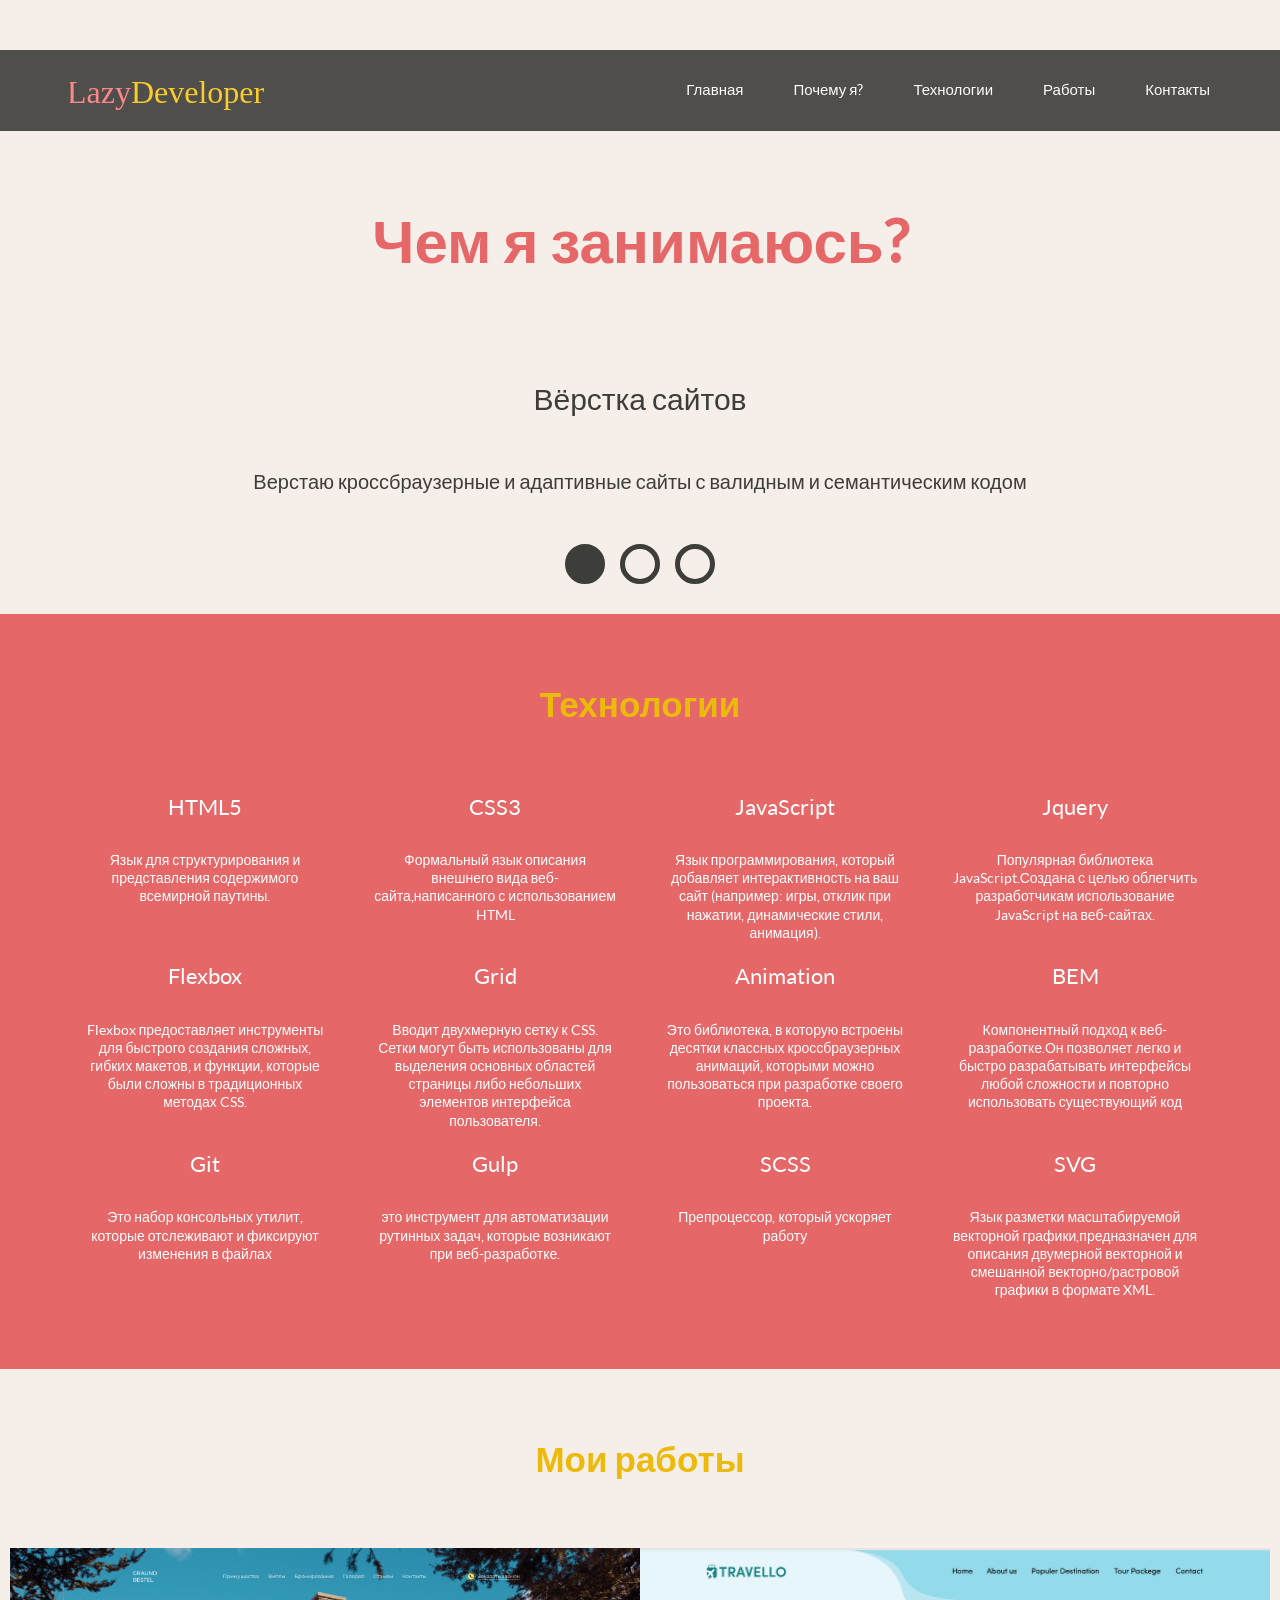
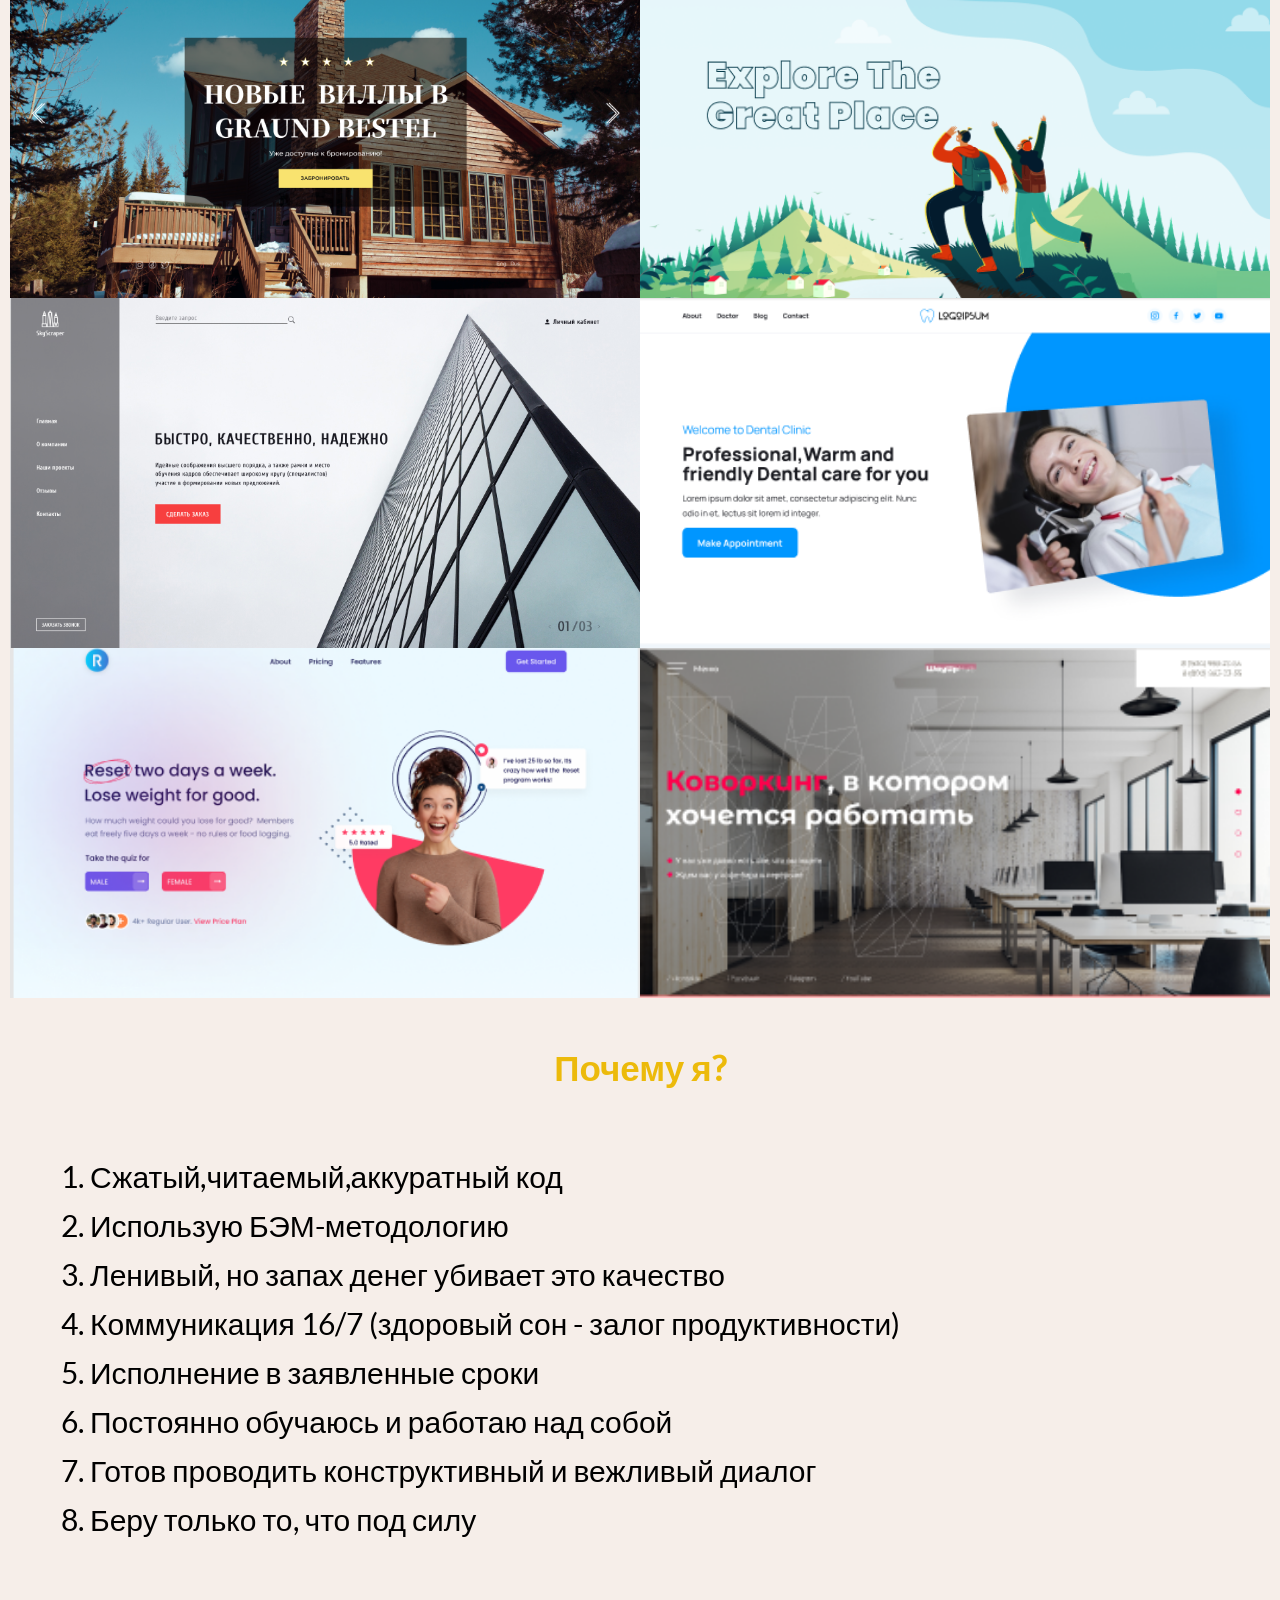
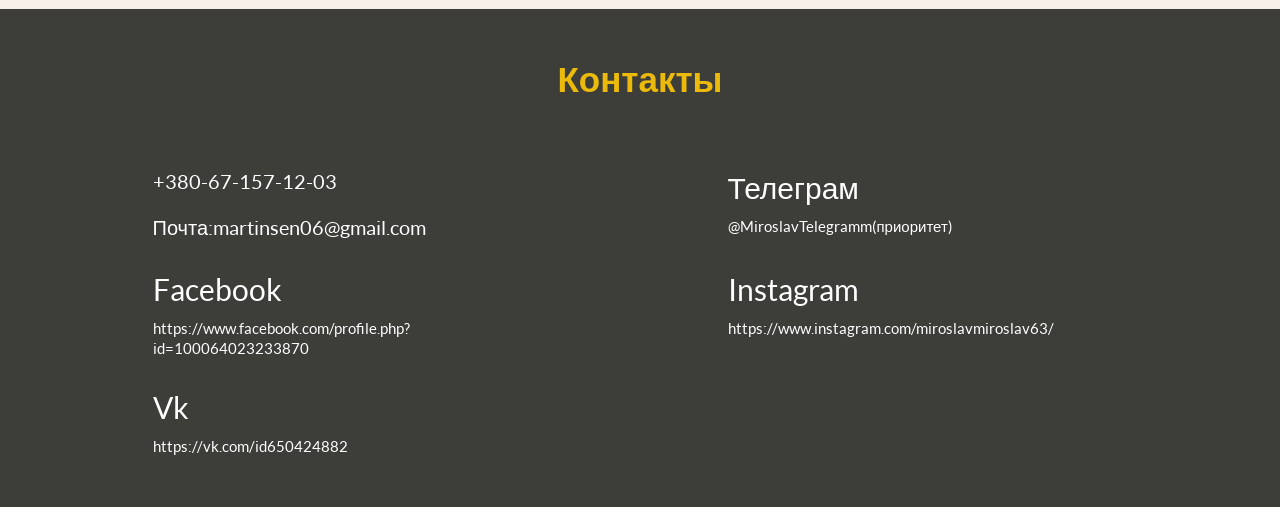
<file: index.html>
<!DOCTYPE html>
<html lang="en">

<head>
  <meta charset="UTF-8">
  <meta name="viewport" content="width=device-width, initial-scale=1.0">
  <title>Document</title>
  <link rel="stylesheet" href="css/style.min.css">
</head>

<body>
<header class="header" id="header">
  <div class="header__inner">
    <div class="container">
      <div class="header__top">
        <a class="header__logo logo" href="#">
          <img class="logo__image" src="images/logo.svg" alt="logo img">
        </a>
        <nav class="menu">
          <button class="menu__btn" type="button">
            <svg xmlns="http://www.w3.org/2000/svg" width="21px" height="21px">
              <path fill-rule="evenodd" fill="#ecba0b"
                d="M17.883,12.750 C16.696,12.750 15.737,11.790 15.737,10.603 C15.737,9.417 16.696,8.458 17.883,8.458 C19.070,8.458 20.029,9.417 20.029,10.603 C20.029,11.790 19.070,12.750 17.883,12.750 ZM17.883,4.881 C16.696,4.881 15.737,3.921 15.737,2.735 C15.737,1.548 16.696,0.589 17.883,0.589 C19.070,0.589 20.029,1.548 20.029,2.735 C20.029,3.921 19.070,4.881 17.883,4.881 ZM10.014,20.618 C8.828,20.618 7.868,19.659 7.868,18.472 C7.868,17.285 8.828,16.326 10.014,16.326 C11.201,16.326 12.160,17.285 12.160,18.472 C12.160,19.659 11.201,20.618 10.014,20.618 ZM10.014,12.750 C8.828,12.750 7.868,11.790 7.868,10.603 C7.868,9.417 8.828,8.458 10.014,8.458 C11.201,8.458 12.160,9.417 12.160,10.603 C12.160,11.790 11.201,12.750 10.014,12.750 ZM10.014,4.881 C8.828,4.881 7.868,3.921 7.868,2.735 C7.868,1.548 8.828,0.589 10.014,0.589 C11.201,0.589 12.160,1.548 12.160,2.735 C12.160,3.921 11.201,4.881 10.014,4.881 ZM2.146,20.618 C0.959,20.618 -0.000,19.659 -0.000,18.472 C-0.000,17.285 0.959,16.326 2.146,16.326 C3.333,16.326 4.292,17.285 4.292,18.472 C4.292,19.659 3.333,20.618 2.146,20.618 ZM2.146,12.750 C0.959,12.750 -0.000,11.790 -0.000,10.603 C-0.000,9.417 0.959,8.458 2.146,8.458 C3.333,8.458 4.292,9.417 4.292,10.603 C4.292,11.790 3.333,12.750 2.146,12.750 ZM2.146,4.881 C0.959,4.881 -0.000,3.921 -0.000,2.735 C-0.000,1.548 0.959,0.589 2.146,0.589 C3.333,0.589 4.292,1.548 4.292,2.735 C4.292,3.921 3.333,4.881 2.146,4.881 ZM17.883,16.326 C19.070,16.326 20.029,17.285 20.029,18.472 C20.029,19.659 19.070,20.618 17.883,20.618 C16.696,20.618 15.737,19.659 15.737,18.472 C15.737,17.285 16.696,16.326 17.883,16.326 Z">
              </path>
            </svg>
          </button>
          <ul class="menu__list">
            <li class="menu__item">
              <a class="menu__link" href="#header">
                Главная
              </a>
            </li>
            <li class="menu__item">
              <a class="menu__link" href="#preferences">
                Почему я?
              </a>
            </li>
            <li class="menu__item">
              <a class="menu__link" href="#technologies">
                Технологии
              </a>
            </li>
            <li class="menu__item">
              <a class="menu__link" href="#works">
                Работы
              </a>
            </li>
            <li class="menu__item">
              <a class="menu__link" href="#footer">
                Контакты
              </a>
            </li>
          </ul>
        </nav>
      </div>
    </div>
  </div>
 
 
</header>
 <main class="main">
  <section class="about">
    <div class="container">
      <div class="about__inner">
        <h1 class="about__title">
          Чем я занимаюсь?
        </h1>
        <div class="about__items">
          <div class="about__item">
            <div class="about__item-title">
              Вёрстка сайтов
            </div>
            <p class="about__text">
              Верстаю кроссбраузерные и адаптивные сайты с валидным и семантическим кодом
            </p>
          </div>
          <div class="about__item">
            <div class="about__item-title">
             Загрузка сайта на хостинг
            </div>
            <p class="about__text">
              Загружаю готовый сайт на хостинг, проверяя работоспособность последнего. Также могу помочь в выборе хостинга.
            </p>
          </div>
          <div class="about__item">
            <div class="about__item-title">
             Посадка сайта на CMS
            </div>
            <p class="about__text">
              Посадка шаблона сайта на CMS-систему (Opencart, Wordpress)
            </p>
          </div>
        </div>
      </div>
    </div>
  </section>
   <section class="technologies" id="technologies">
    <div class="technologies__inner">
      <div class="container">
        <h2 class="technologies__title title">
          Технологии
        </h2>
         <div class="technologies__items">
           <div class="technologies__item">
             <div class="technologies__item-title">
               HTML5
             </div>
            <p class="technologies__text">
              Язык для структурирования и представления содержимого всемирной паутины.
            </p>
           </div>
           <div class="technologies__item">
             <div class="technologies__item-title">
               CSS3
             </div>
            <p class="technologies__text">
              Формальный язык описания внешнего вида веб-сайта,написанного с использованием HTML
            </p>
           </div>
           <div class="technologies__item">
             <div class="technologies__item-title">
               JavaScript
             </div>
            <p class="technologies__text">
              Язык программирования, который добавляет интерактивность на ваш сайт (например: игры, отклик при нажатии, динамические стили, анимация).
            </p>
           </div>
           <div class="technologies__item">
             <div class="technologies__item-title">
               Jquery
             </div>
            <p class="technologies__text">
              Популярная библиотека JavaScript.Создана с целью облегчить разработчикам использование JavaScript на веб-сайтах.
            </p>
           </div>
           <div class="technologies__item">
             <div class="technologies__item-title">
               Flexbox
             </div>
            <p class="technologies__text">
              Flexbox предоставляет инструменты для быстрого создания сложных, гибких макетов, и функции, которые были сложны в
              традиционных методах CSS.
            </p>
           </div>
           <div class="technologies__item">
             <div class="technologies__item-title">
               Grid
             </div>
            <p class="technologies__text">
              Вводит двухмерную сетку к CSS. Сетки могут быть использованы для выделения основных областей страницы либо небольших
              элементов интерфейса пользователя.
            </p>
           </div>
           <div class="technologies__item">
             <div class="technologies__item-title">
               Animation
             </div>
            <p class="technologies__text">
              Это библиотека, в которую встроены десятки классных кроссбраузерных анимаций, которыми можно пользоваться при разработке
              своего проекта.
            </p>
           </div>
           <div class="technologies__item">
             <div class="technologies__item-title">
               BEM
             </div>
            <p class="technologies__text">
              Компонентный подход к веб-разработке.Он позволяет легко и быстро разрабатывать интерфейсы любой сложности и повторно использовать существующий код
            </p>
           </div>
           <div class="technologies__item">
             <div class="technologies__item-title">
               Git
             </div>
            <p class="technologies__text">
              Это набор консольных утилит, которые отслеживают и фиксируют изменения в файлах
            </p>
           </div>
           <div class="technologies__item">
             <div class="technologies__item-title">
               Gulp
             </div>
            <p class="technologies__text">
              это инструмент для автоматизации рутинных задач, которые возникают при веб-разработке.
            </p>
           </div>
           <div class="technologies__item">
             <div class="technologies__item-title">
               SCSS
             </div>
            <p class="technologies__text">
              Препроцессор, который ускоряет работу
            </p>
           </div>
           <div class="technologies__item">
             <div class="technologies__item-title">
               SVG
             </div>
            <p class="technologies__text">
              Язык разметки масштабируемой векторной графики,предназначен для описания двумерной векторной и смешанной векторно/растровой графики в формате XML.
            </p>
           </div>
         </div>
      </div>
    </div>
  </section> 
  <section class="works" id="works">
    <div class="works__inner">
      <h2 class="works__title title">
        Мои работы
      </h2>
      <div class="works__items">
        <div class="works__item">
          <a class="works__link" href="https://816rcbhbramhxkbgbsrqzq-on.drv.tw/one/" target="_blank">
            <img class="works__image" src="images/1.png" alt="content image">
            <div class="works__box">
              <a class="works__item-link" href="https://816rcbhbramhxkbgbsrqzq-on.drv.tw/one/" target="_blank">
                Перейти на сайт
              </a>
            </div>
          </a>
        </div>
        <div class="works__item">
          <a class="works__link" href="https://816rcbhbramhxkbgbsrqzq-on.drv.tw/two/" target="_blank">
            <img class="works__image" src="images/2.png" alt="content image">
            <div class="works__box">
              <a class="works__item-link" href="https://816rcbhbramhxkbgbsrqzq-on.drv.tw/two/" target="_blank">
                Перейти на сайт
              </a>
            </div>
          </a>
        </div>
        <div class="works__item">
          <a class="works__link" href="https://816rcbhbramhxkbgbsrqzq-on.drv.tw/three/" target="_blank">
            <img class="works__image" src="images/3.png" alt="content image">
            <div class="works__box">
              <a class="works__item-link" href="https://816rcbhbramhxkbgbsrqzq-on.drv.tw/three/" target="_blank">
                Перейти на сайт
              </a>
            </div>
          </a>
        </div>
        <div class="works__item">
          <a class="works__link" href="https://816rcbhbramhxkbgbsrqzq-on.drv.tw/four/" target="_blank">
            <img class="works__image" src="images/4.png" alt="content image">
            <div class="works__box">
              <a class="works__item-link" href="https://816rcbhbramhxkbgbsrqzq-on.drv.tw/four/" target="_blank">
                Перейти на сайт
              </a>
            </div>
          </a>
        </div>
        <div class="works__item">
          <a class="works__link" href="https://816rcbhbramhxkbgbsrqzq-on.drv.tw/five/" target="_blank">
            <img class="works__image" src="images/5.png" alt="content image">
            <div class="works__box">
              <a class="works__item-link" href="https://816rcbhbramhxkbgbsrqzq-on.drv.tw/five/" target="_blank">
                Перейти на сайт
              </a>
            </div>
          </a>
        </div>
        <div class="works__item">
          <a class="works__link" href="https://816rcbhbramhxkbgbsrqzq-on.drv.tw/six/" target="_blank">
            <img class="works__image" src="images/6.png" alt="content image">
            <div class="works__box">
              <a class="works__item-link" href="https://816rcbhbramhxkbgbsrqzq-on.drv.tw/six/" target="_blank">
                Перейти на сайт
              </a>
            </div>
          </a>
        </div>
      </div>
      <div class="container">
        <div class="works__preferences" id="preferences">
          <h2 class="works__title title">
            Почему я?
          </h2>
          <ol class="works__list">
            <li class="works__list-item">
              Сжатый,читаемый,аккуратный код
            </li>
            <li class="works__list-item">
              Использую БЭМ-методологию
            </li>
            <li class="works__list-item">
              Ленивый, но запах денег убивает это качество
            </li>
            <li class="works__list-item">
              Коммуникация 16/7 (здоровый сон - залог продуктивности)
            </li>
            <li class="works__list-item">
              Исполнение в заявленные сроки
            </li>
            <li class="works__list-item">
              Постоянно обучаюсь и работаю над собой
            </li>
            <li class="works__list-item">
              Готов проводить конструктивный и вежливый диалог
            </li>
            <li class="works__list-item">
              Беру только то, что под силу
            </li>
          </ol>
        </div>
      </div>
    </div>
  </section>
</main>
<footer class="footer" id="footer">
<div class="footer__inner">
  <div class="container">
    <h2 class="footer__title title">
      Контакты
    </h2>
    <div class="footer__items">
      <div class="footer__item">
        <a class="footer__tel" href="tel:+380671571203">
          +380-67-157-12-03
        </a>
        <a class="footer__email" href="mailto:martinsen06@gmail.com" target="_blank">
         Почта:martinsen06@gmail.com
        </a>
      </div>
      <div class="footer__item">
        <div class="footer__item-title">
          Телеграм
        </div>
        <a class="footer__link" href="https://t.me/MiroslavTelegramm" target="_blank">
        @MiroslavTelegramm(приоритет)
        </a>
      </div>
      <div class="footer__item">
        <div class="footer__item-title">
          Facebook
        </div>
        <a class="footer__link" href="https://www.facebook.com/profile.php?id=100064023233870" target="_blank">
        https://www.facebook.com/profile.php?id=100064023233870
        </a>
      </div>
      <div class="footer__item">
        <div class="footer__item-title">
          Instagram
        </div>
        <a class="footer__link" href="https://www.instagram.com/miroslavmiroslav63/" target="_blank">
        https://www.instagram.com/miroslavmiroslav63/
        </a>
      </div>
      <div class="footer__item">
        <div class="footer__item-title">
          Vk
        </div>
        <a class="footer__link" href="https://vk.com/id650424882" target="_blank">
        https://vk.com/id650424882
        </a>
      </div>
    </div>
  </div>
</div>
</footer>
  <script src="js/main.min.js"></script>
</body>

</html>
</file>
<file: css/style.min.css>
body{font-family:'Lato-Regular', sans-serif;font-weight:400}@font-face{font-family:'Lato-Regular';font-weight:400;font-style:normal;src:local("Lato-Regular"),url("../fonts/Lato-Regular.woff2") format("woff2"),url("../fonts/Lato-Regular.woff") format("woff")}html{-webkit-box-sizing:border-box;box-sizing:border-box}*,*::after,*::before{-webkit-box-sizing:inherit;box-sizing:inherit}ul[class],ol[class]{padding:0}body,h1,h2,h3,h4,h5,h6,p,ul[class],ol,li,figure,figcaption,blockquote,dl,dd{margin:0}ul[class]{list-style:none}img{max-width:100%;display:block}input,button,textarea,select{font:inherit}a{text-decoration:none}.slick-slider{position:relative;display:block;-webkit-box-sizing:border-box;box-sizing:border-box;-webkit-touch-callout:none;-webkit-user-select:none;-moz-user-select:none;-ms-user-select:none;user-select:none;-ms-touch-action:pan-y;touch-action:pan-y;-webkit-tap-highlight-color:transparent}.slick-list{position:relative;overflow:hidden;display:block;margin:0;padding:0}.slick-list:focus{outline:none}.slick-list.dragging{cursor:pointer;cursor:hand}.slick-slider .slick-track,.slick-slider .slick-list{-webkit-transform:translate3d(0, 0, 0);-ms-transform:translate3d(0, 0, 0);transform:translate3d(0, 0, 0)}.slick-track{position:relative;left:0;top:0;display:block;margin-left:auto;margin-right:auto}.slick-track:before,.slick-track:after{content:"";display:table}.slick-track:after{clear:both}.slick-loading .slick-track{visibility:hidden}.slick-slide{float:left;height:100%;min-height:1px;display:none}[dir="rtl"] .slick-slide{float:right}.slick-slide img{display:block}.slick-slide.slick-loading img{display:none}.slick-slide.dragging img{pointer-events:none}.slick-initialized .slick-slide{display:block}.slick-loading .slick-slide{visibility:hidden}.slick-vertical .slick-slide{display:block;height:auto;border:1px solid transparent}.slick-arrow.slick-hidden{display:none}html,body{height:100%}body{display:-webkit-box;display:-ms-flexbox;display:flex;-webkit-box-orient:vertical;-webkit-box-direction:normal;-ms-flex-direction:column;flex-direction:column;font-size:14px;line-height:1.3;color:#fff;background-color:#f6eee9}.main{-webkit-box-flex:1;-ms-flex-positive:1;flex-grow:1}img{-o-object-fit:cover;object-fit:cover}.container{max-width:1170px;margin:0 auto;padding:0 15px}.container-wrapper{max-width:1800px;margin:0 auto;padding:0 15px}.title{font-size:35px;line-height:39px;color:#ecba0b;text-align:center}.header__inner{margin-top:50px;background-color:#3d3d39;opacity:0.9;min-height:80px;position:relative;z-index:2}.header__top{padding-top:30px;display:-webkit-box;display:-ms-flexbox;display:flex;-webkit-box-pack:justify;-ms-flex-pack:justify;justify-content:space-between}.header__fixed{padding:20px 0;position:fixed;top:0;left:0;right:0;background-color:#3d3d39;-webkit-animation-name:show__header;animation-name:show__header;-webkit-animation-duration:1s;animation-duration:1s;-ms-flex-pack:distribute;justify-content:space-around}@-webkit-keyframes show__header{0%{opacity:0;top:-70px}100%{opacity:1;top:0}}@keyframes show__header{0%{opacity:0;top:-70px}100%{opacity:1;top:0}}.menu__list{display:-webkit-box;display:-ms-flexbox;display:flex;-webkit-box-align:center;-ms-flex-align:center;align-items:center}.menu__item{padding-bottom:25px;border-bottom:6px solid transparent;-webkit-transition:border-bottom 0.5s ease;-o-transition:border-bottom 0.5s ease;transition:border-bottom 0.5s ease}.menu__item:hover{border-bottom:6px solid #e66768}.menu__item:not(:first-child){margin-left:50px}.menu__link{font-size:15px;color:#fff}.menu__btn{padding:0;border:none;background-color:transparent;cursor:pointer;outline:0;display:none}.about{padding:70px 0 30px}.about__title{font-size:60px;color:#e66768;text-align:center;margin-bottom:100px}.about__item{text-align:center}.about__item-title{font-size:30px;color:#3d3d39;margin-bottom:50px}.about__text{font-size:20px;color:#3d3d39}.about .slick-dots{padding-top:50px;margin-left:-15px;display:-webkit-box;display:-ms-flexbox;display:flex;-webkit-box-pack:center;-ms-flex-pack:center;justify-content:center;-webkit-box-align:center;-ms-flex-align:center;align-items:center}.about .slick-dots button{margin-left:15px;font-size:0;width:40px;height:40px;border-radius:50%;background-color:#f6eee9;border:5px solid #3d3d39;outline:0;cursor:pointer}.about .slick-active button{background-color:#3d3d39}.technologies__title{margin-bottom:70px}.technologies__inner{padding:70px 0;background-color:#e66768;min-height:660px}.technologies__items{display:-ms-grid;display:grid;-ms-grid-columns:(1fr)[4];grid-template-columns:repeat(4, 1fr);grid-gap:50px}.technologies__item{max-width:275px;width:100%}.technologies__item-title{font-size:22px;margin-bottom:30px;text-align:center}.technologies__text{margin:0 auto;width:245px;text-align:center}.works{padding:70px 0 70px}.works__title{margin-bottom:70px}.works__items{padding:0 10px;display:-ms-grid;display:grid;-ms-grid-columns:(1fr)[3];grid-template-columns:repeat(3, 1fr);margin-bottom:50px}.works__item{position:relative}.works__item,.works__image{max-width:630px;height:350px;width:100%}.works__item-link{color:#fff;font-size:30px;display:none}.works__box{display:-webkit-box;display:-ms-flexbox;display:flex;-webkit-box-pack:center;-ms-flex-pack:center;justify-content:center;-webkit-box-align:center;-ms-flex-align:center;align-items:center;position:absolute;top:0;bottom:0;left:0;right:0;background-color:transparent;-webkit-transition:all 0.5s ease;-o-transition:all 0.5s ease;transition:all 0.5s ease;opacity:0.9}.works__box:hover{background-color:#e66768}.works__box:hover .works__item-link{display:block}.works__list{margin-left:20px}.works__list-item{font-size:30px;color:#000}.works__list-item:not(:last-child){margin-bottom:10px}.works__form{padding-top:50px}.works__input,.works__textarea{width:400px;margin-bottom:10px;padding:5px}.works__input,.works__button{height:50px}.works__input,.works__textarea,.works__button{display:block;resize:none;border:none;outline:0}.works__textarea{height:200px}.works__button{width:150px;display:-webkit-box;display:-ms-flexbox;display:flex;-webkit-box-pack:center;-ms-flex-pack:center;justify-content:center;-webkit-box-align:center;-ms-flex-align:center;align-items:center;background-color:#e66768;color:#fff;cursor:pointer;text-transform:uppercase}.footer__title{margin-bottom:70px}.footer__inner{padding:50px 0 50px;min-height:200px;background-color:#3d3d39}.footer__items{display:-ms-grid;display:grid;-ms-grid-columns:(1fr)[2];grid-template-columns:repeat(2, 1fr);grid-gap:30px 10px}.footer__item{max-width:400px;width:100%;margin-bottom:30px;margin:0 auto}.footer__item-title{font-size:30px;margin-bottom:10px}.footer__email,.footer__tel{color:#fff;display:block;font-size:20px}.footer__tel{margin-bottom:20px}.footer__link{color:#fff;font-size:15px;display:block}.footer__link,.footer__tel,.footer__email{-webkit-transition:color 0.5s ease;-o-transition:color 0.5s ease;transition:color 0.5s ease}.footer__link:hover,.footer__tel:hover,.footer__email:hover{color:#ecba0b}@media (max-width: 1400px){.technologies__items{grid-gap:20px}.works__items{-ms-grid-columns:(1fr)[2];grid-template-columns:repeat(2, 1fr)}}@media (max-width: 1100px){.technologies__items{-ms-grid-columns:(1fr)[3];grid-template-columns:repeat(3, 1fr)}.works__image,.works__item{height:290px}}@media (max-width: 840px){.menu__list{-webkit-transform:translateY(-300%);-ms-transform:translateY(-300%);transform:translateY(-300%);position:absolute;top:120px;width:100%;left:0;-webkit-box-orient:vertical;-webkit-box-direction:normal;-ms-flex-direction:column;flex-direction:column;-webkit-box-align:center;-ms-flex-align:center;align-items:center;z-index:2;-webkit-transition:-webkit-transform 0.5s ease;transition:-webkit-transform 0.5s ease;-o-transition:transform 0.5s ease;transition:transform 0.5s ease;transition:transform 0.5s ease, -webkit-transform 0.5s ease;background-color:#3d3d39}.menu__list.menu__list--active{-webkit-transform:translateY(0);-ms-transform:translateY(0);transform:translateY(0);-webkit-transition:-webkit-transform 0.5s ease;transition:-webkit-transform 0.5s ease;-o-transition:transform 0.5s ease;transition:transform 0.5s ease;transition:transform 0.5s ease, -webkit-transform 0.5s ease}.menu__item:not(:first-child){margin-left:0}.menu__btn{display:block}.title{font-size:25px}.about__title{font-size:40px}.about__item-title{font-size:25px}.about__text{font-size:16px}.technologies__items{-ms-grid-columns:(1fr)[2];grid-template-columns:repeat(2, 1fr)}.technologies__item{margin:0 auto}.works__image,.works__item{height:220px}.works__list-item{font-size:20px}.footer__items{-ms-grid-columns:(1fr)[1];grid-template-columns:repeat(1, 1fr)}}@media (max-width: 580px){.about__title{font-size:30px}.technologies__items{-ms-grid-columns:(1fr)[1];grid-template-columns:repeat(1, 1fr)}.works__items{-ms-grid-columns:(1fr)[1];grid-template-columns:repeat(1, 1fr)}.works__item,.works__image{height:200px}.works__list-item{font-size:14px}.footer__link{font-size:13px}}
</file>
